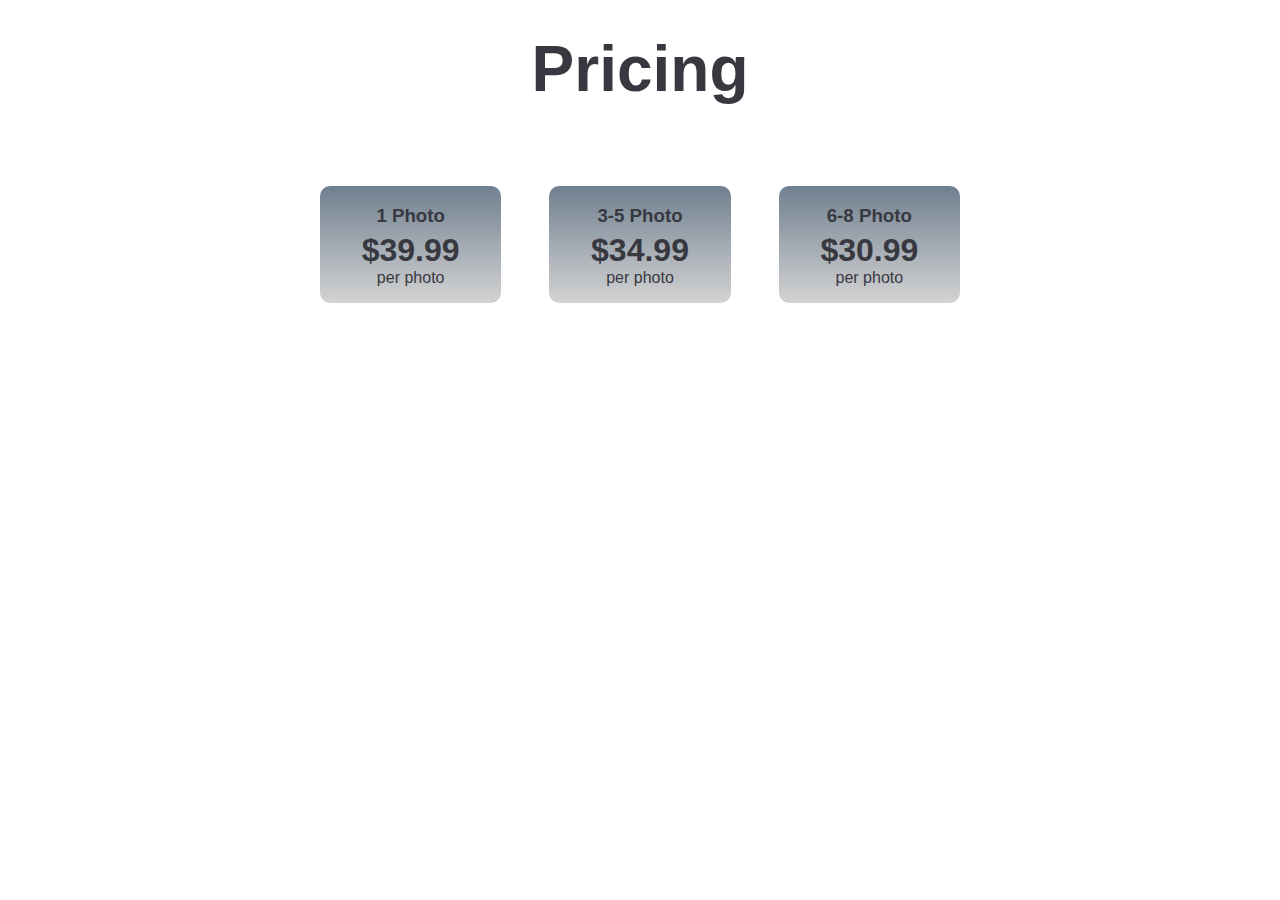
<file: Projects/Challenge03/index.html>
<!DOCTYPE html>
<html lang="en">
  <head>
    <meta charset="UTF-8" />
    <meta http-equiv="X-UA-Compatible" content="IE=edge" />
    <meta name="viewport" content="width=device-width, initial-scale=1.0" />
    <link rel="stylesheet" href="style3.css">
    <title>Mintbean Learn-a-bit Challenge 03 - Pricing</title>
  </head>

  <body>
    <div class="container">
      <header class="header">
        <h1 class="header">Pricing</h1>
      </header>     
      <div class="photo__info">
        <article class="photo1" id="photo__info_article">
          <h3>1 Photo</h3>
          <h2><span class="dollar__sign">$</span>39.99</h2>
          <p>per photo</p>
          <button class="order__now">Order Now</button>
        </article>
        <article class="photo3-5" id="photo__info_article">
          <h3>3-5 Photo</h3>
          <h2><span class="dollar__sign">$</span>34.99</h2>
          <p>per photo</p>
          <button class="order__now">Order Now</button>
        </article>
        <article class="photo6-8" id="photo__info_article">
          <h3>6-8 Photo</h3>
          <h2><span class="dollar__sign">$</span>30.99</h2>
          <p>per photo</p>
          <button class="order__now">Order Now</button>
        </article>
      </div> 
    </div>  
  </body>
</html>
</file>
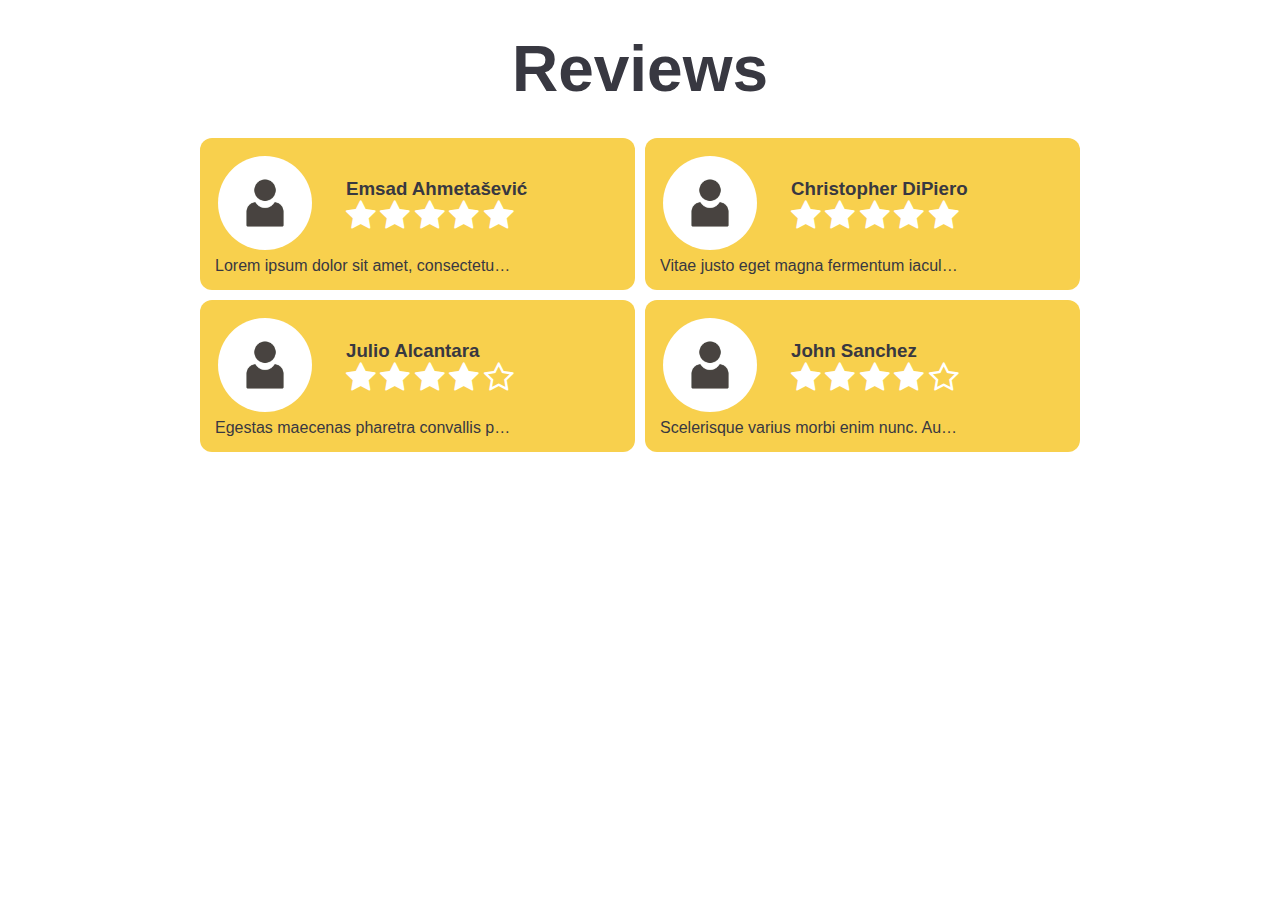
<file: Projects/Challenge04/index.html>
<!DOCTYPE html>
<html lang="en">
  <head>
    <meta charset="UTF-8" />
    <meta http-equiv="X-UA-Compatible" content="IE=edge" />
    <meta name="viewport" content="width=device-width, initial-scale=1.0" />
    <link rel="stylesheet" href="style4.css">
    <link rel="stylesheet" href="https://cdnjs.cloudflare.com/ajax/libs/font-awesome/4.7.0/css/font-awesome.min.css">
    <title>Mintbean Learn-a-bit Challenge 04 - Review</title>
  </head>

  <body>
    <div class="container">
      <header class="header">
        <h1 class="h1">Reviews</h1>
      </header>
      <div class="reviewers__div">
        <section class="review1" id="review__card">
          <div class="img__name_review">
            <div class="img__div">
              <img class="avatar" src="images\istockphoto.jpg" alt="avatar">
            </div>
            <div class="name__and_review_div">
              <h3 class="person__name">Emsad Ahmeta&#353evi&#263</h3>
              <i class="fa fa-star fa-2x" aria-hidden="true"></i>
              <i class="fa fa-star fa-2x" aria-hidden="true"></i>
              <i class="fa fa-star fa-2x" aria-hidden="true"></i>
              <i class="fa fa-star fa-2x" aria-hidden="true"></i>
              <i class="fa fa-star fa-2x" aria-hidden="true"></i>
            </div>
          </div>
          <div class="review__paragraph">
            <p>Lorem ipsum dolor sit amet, consectetur adipiscing elit, sed do eiusmod tempor 
            incididunt ut labore et dolore magna aliqua. Ut enim ad minim veniam, quis nostrud 
            exercitation ullamco laboris nisi ut aliquip ex ea commodo consequat. Duis aute 
            irure dolor in reprehenderit in voluptate velit esse cillum dolore eu fugiat nulla 
            pariatur.</p>
          </div>  
        </section>
        <section class="review2" id="review__card">
          <div class="img__name_review">
            <div class="img__div">
              <img class="avatar" src="images\istockphoto.jpg" alt="avatar">
            </div>
            <div class="name__and_review_div">
              <h3 class="person__name">Christopher DiPiero</h3>
              <i class="fa fa-star fa-2x" aria-hidden="true"></i>
              <i class="fa fa-star fa-2x" aria-hidden="true"></i>
              <i class="fa fa-star fa-2x" aria-hidden="true"></i>
              <i class="fa fa-star fa-2x" aria-hidden="true"></i>
              <i class="fa fa-star fa-2x" aria-hidden="true"></i>
            </div>
          </div>
          <div class="review__paragraph">
            <p>Vitae justo eget magna fermentum iaculis eu non diam phasellus. Viverra ipsum nunc 
              aliquet bibendum enim. Elit scelerisque mauris pellentesque pulvinar. Dui vivamus 
              arcu felis bibendum ut. Mollis nunc sed id semper. Ultrices sagittis orci a 
              scelerisque purus semper eget.</p>
          </div>
        </section>
        <section class="review1" id="review__card">
          <div class="img__name_review">
            <div class="img__div">
              <img class="avatar" src="images\istockphoto.jpg" alt="avatar">
            </div>
            <div class="name__and_review_div">
              <h3 class="person__name">Julio Alcantara</h3>
              <i class="fa fa-star fa-2x" aria-hidden="true"></i>
              <i class="fa fa-star fa-2x" aria-hidden="true"></i>
              <i class="fa fa-star fa-2x" aria-hidden="true"></i>
              <i class="fa fa-star fa-2x" aria-hidden="true"></i>
              <i class="fa fa-star-o fa-2x" aria-hidden="true"></i>
            </div>
          </div>
          <div class="review__paragraph">
            <p>Egestas maecenas pharetra convallis posuere morbi. Lobortis feugiat vivamus at augue 
              eget arcu dictum varius duis. Fusce ut placerat orci nulla pellentesque dignissim. 
              Gravida rutrum quisque non tellus orci ac auctor augue mauris. Congue eu consequat ac 
              felis donec. Dui faucibus in ornare quam viverra orci sagittis. Leo urna molestie at 
              elementum eu facilisis sed odio morbi. Tortor at auctor urna nunc id cursus. Facilisis 
              magna etiam tempor orci eu lobortis elementum nibh tellus. Imperdiet sed euismod nisi 
              porta lorem mollis. Blandit cursus risus at ultrices mi tempus imperdiet nulla 
              malesuada. Cum sociis natoque penatibus et magnis dis parturient montes. Vel eros 
              donec ac odio tempor orci. Vivamus at augue eget arcu dictum varius duis at.</p>
          </div>  
        </section>
        <section class="review1" id="review__card">
          <div class="img__name_review">
            <div class="img__div">
              <img class="avatar" src="images\istockphoto.jpg" alt="avatar">
            </div>
            <div class="name__and_review_div">
              <h3 class="person__name">John Sanchez</h3>
              <i class="fa fa-star fa-2x" aria-hidden="true"></i>
              <i class="fa fa-star fa-2x" aria-hidden="true"></i>
              <i class="fa fa-star fa-2x" aria-hidden="true"></i>
              <i class="fa fa-star fa-2x" aria-hidden="true"></i>
              <i class="fa fa-star-o fa-2x" aria-hidden="true"></i>
            </div>
          </div>
          <div class="review__paragraph">
            <p>Scelerisque varius morbi enim nunc. Auctor neque vitae tempus quam pellentesque nec 
              nam. Cras adipiscing enim eu turpis egestas pretium aenean pharetra magna. Rhoncus 
              aenean vel elit scelerisque mauris pellentesque. Quisque non tellus orci ac auctor augue 
              mauris. Duis at tellus at urna condimentum mattis pellentesque. Mollis aliquam ut 
              porttitor leo a diam. Faucibus nisl tincidunt eget nullam non.</p>
          </div>  
        </section>
      </div>
    </div>
  </body>
</html>
</file>
<file: Projects/Challenge03/style3.css>
*, 
*::after, 
*::before {   
  padding: 0;   
  margin: 0;   
  box-sizing: border-box; 
} 

html {
    color: rgb(56, 56, 65);
    font-family: 'Segoe UI', Tahoma, Geneva, Verdana, sans-serif;
}

.container {
  margin: auto;
  max-width: 40rem;
}

.header {
  font-size: 4rem;
  margin-bottom: 5rem;
  margin-top: 2rem;
  text-align: center;
}

.photo__info {
  display: grid;
  grid-gap: 3rem;
  grid-template-columns: 1fr 1fr 1fr;
  justify-content: space-between;
  text-align: center;
}

#photo__info_article {
  background-image: linear-gradient(to bottom, slategray, lightgray);
  border-radius: 10px;
}

h3 {
  margin-top: 1em;
}

h2 {
  font-size: xx-large;
  margin-top: 5px;
}

p {
  margin-bottom: 1em;
}

.order__now {
  background-color: yellow;
  border: none;
  border-radius: 10px;
  display: none;
  font-family: 'Segoe UI', Tahoma, Geneva, Verdana, sans-serif;
  padding: 5px;
}

#photo__info_article:hover {
  background: lightgray;
  border: 2px solid yellow;
  margin: -2px;
  transform: scale(1.35);
  display: box;
  z-index: 999;
}

#photo__info_article:hover .order__now {
    cursor: pointer;
    display: inline-block;
    margin-bottom: 20px;
  }

#photo__info_article:hover .dollar__sign {
  color: yellow;
}


@media screen and (max-width: 768px) {
  .container {
    align-items: center;
    display: flex;
    flex-direction: column;
  }

  .header {
    margin-bottom: 8px;
  }

  .photo__info {
    align-items: center;
    display: flex;
    flex-direction: column;
  }

  h3 {
    margin-top: 2.5em;
  }

  h2 {
    margin-left: 1em;
    margin-right: 1em;
  }

  p {
    margin-bottom: 2.5em;
  }

  #photo__info_article:hover {
    transform: scale(1.15);
  }

  #photo__info_article:hover h3 {
    margin-bottom: 2em;
  }
}
</file>
<file: Projects/Challenge04/style4.css>
*, 
*::after, 
*::before {   
  padding: 0;   
  margin: 0;   
  box-sizing: border-box; 
} 

html {
    color: rgb(56, 56, 65);
    font-family: 'Segoe UI', Tahoma, Geneva, Verdana, sans-serif;
}

.container {
    margin: auto;
    max-width: 55rem;
}

.header {
    font-size: 2rem;
    margin-bottom: 2rem;
    margin-top: 2rem;
    text-align: center;
}

.reviewers__div {
    display: grid;
    grid-gap: 10px;
    grid-template-columns: 1fr 1fr;
    margin-bottom: 2rem;
}

#review__card {
    background-color: rgb(248, 208, 77);
    border-radius: 12px;
    display: flex;
    flex-direction: column;
    padding: 15px;
}

.img__name_review {
    display: grid;
    grid-template-columns: 20% auto;
}

.avatar {
    border-radius: 50%;
    height: 100px;
    padding: 3px;
    width: 100px;
}

.name__and_review_div {
    margin-left: 50px;
    margin-top: 25px;
}

.fa {
    color: white;  
}

.review__paragraph p {
    overflow: hidden;
    text-overflow: ellipsis;
    white-space: nowrap;
    width: 300px;
}

.review__paragraph p:hover {
    overflow: visible;
    white-space: normal;
    width: 100%;
}

@media screen and (max-width: 768px) {
    .container {
        align-items: center;
        display: flex;
        flex-direction: column;
    }

    .reviewers__div {
        display: flex;
        flex-direction: column;
        font-size: 80%;
        width: 50%;
    }

    .review__paragraph p {
        overflow: hidden;
        text-overflow: ellipsis;
        white-space: nowrap;
        width: 300px;
    }
    
    .review__paragraph p:hover {
        overflow: visible;
        white-space: normal;
        width: 100%;
    }
}

@media screen and (max-width: 361px) {
    .reviewers__div {
        display: flex;
        flex-direction: column;
        font-size: 66%;
        width: 50%;
    }

    .avatar {
        display: none;
    }

    .name__and_review_div {
        align-items: center;
        margin: 0;
        text-align: center;
    }

    .review__paragraph p {
        overflow: hidden;
        text-overflow: ellipsis;
        white-space: nowrap;
        width: 100px;
    }

    .review__paragraph p:hover {
        overflow: visible;
        white-space: normal;
        width: 100%;
    }
}
</file>
